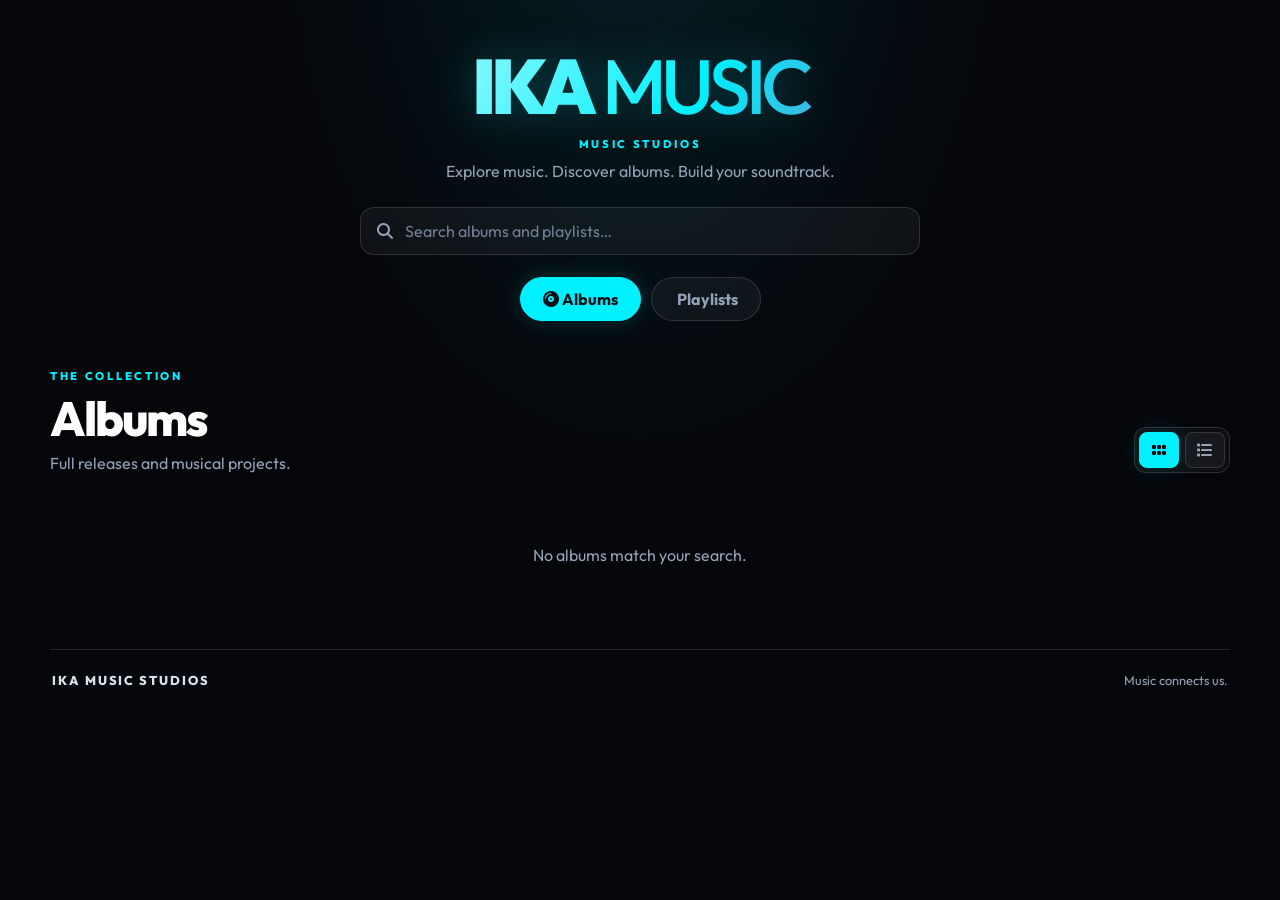
<file: ika_music_studios/index.html>
<!DOCTYPE html>
<html lang="en">
<head>
  <meta charset="UTF-8">
  <meta name="viewport" content="width=device-width, initial-scale=1.0">
  <title>IKA Music Studios — Music Library</title>
  <meta name="description" content="Discover albums and playlists from IKA Music Studios.">
  <meta name="application-name" content="IKA Music Studios">
  <meta name="theme-color" content="#05060a">
  <link rel="canonical" href="https://ikamusic.site/">
  <link href="https://fonts.googleapis.com/css2?family=Outfit:wght@300;400;500;600;700;800;900&display=swap" rel="stylesheet">
  <link rel="stylesheet" href="https://cdnjs.cloudflare.com/ajax/libs/font-awesome/6.4.0/css/all.min.css">
  <link rel="stylesheet" href="styles.css">
</head>
<body>
  <header class="site-header">
    <div class="brand-mark">IKA<span> MUSIC</span></div>
    <p class="eyebrow">MUSIC STUDIOS</p>
    <p class="intro">Explore music. Discover albums. Build your soundtrack.</p>
    <div class="header-tools">
      <label class="search-box"><i class="fa-solid fa-magnifying-glass"></i><input id="search" type="search" placeholder="Search albums and playlists…" autocomplete="off"></label>
    </div>
    <nav class="main-nav" aria-label="Music library sections">
      <button class="nav-tab active" data-target="albums-section"><i class="fa-solid fa-compact-disc"></i> Albums</button>
      <button class="nav-tab" data-target="playlists-section"><i class="fa-solid fa-list-music"></i> Playlists</button>
    </nav>
  </header>

  <main>
    <section class="library-section active" id="albums-section">
      <div class="section-heading">
        <div><p class="eyebrow">THE COLLECTION</p><h1>Albums</h1><p class="section-subtitle">Full releases and musical projects.</p></div>
        <div class="view-switch" role="group" aria-label="Album display">
          <button class="view-btn active" data-view="grid" data-kind="albums" aria-label="Albums as cards"><i class="fa-solid fa-grip"></i></button>
          <button class="view-btn" data-view="list" data-kind="albums" aria-label="Albums as list"><i class="fa-solid fa-list"></i></button>
        </div>
      </div>
      <div class="collection-grid" id="albums-grid"></div>
      <p class="empty-state" id="albums-empty" hidden>No albums match your search.</p>
    </section>

    <section class="library-section" id="playlists-section">
      <div class="section-heading">
        <div><p class="eyebrow">CURATED MUSIC</p><h1>Playlists</h1><p class="section-subtitle">Collections selected for every mood.</p></div>
        <div class="view-switch" role="group" aria-label="Playlist display">
          <button class="view-btn active" data-view="grid" data-kind="playlists" aria-label="Playlists as cards"><i class="fa-solid fa-grip"></i></button>
          <button class="view-btn" data-view="list" data-kind="playlists" aria-label="Playlists as list"><i class="fa-solid fa-list"></i></button>
        </div>
      </div>
      <div class="collection-grid" id="playlists-grid"></div>
      <p class="empty-state" id="playlists-empty" hidden>No playlists match your search.</p>
    </section>
  </main>

  <footer><span>IKA MUSIC STUDIOS</span><span>Music connects us.</span></footer>
  <script src="catalog.js"></script>
  <script src="app.js"></script>
</body>
</html>
</file>
<file: ika_music_studios/styles.css>
:root{--bg:#05060a;--panel:rgba(18,20,32,.92);--cyan:#00f0ff;--pink:#ff007f;--white:#fff;--muted:#94a3b8;--line:rgba(255,255,255,.13)}
*{box-sizing:border-box;margin:0;padding:0}
body{min-height:100vh;background:radial-gradient(ellipse at 50% -15%,rgba(0,240,255,.10),transparent 42%),var(--bg);color:var(--white);font-family:'Outfit',sans-serif;padding:28px 20px 36px}
.site-header,main,footer{width:min(1180px,100%);margin-inline:auto}
.site-header{text-align:center;padding:20px 0 30px}
.brand-mark{font-size:clamp(2.4rem,8vw,4.8rem);font-weight:900;letter-spacing:-.07em;line-height:1;background:linear-gradient(120deg,#fff 15%,var(--cyan) 55%,var(--pink));-webkit-background-clip:text;background-clip:text;color:transparent;filter:drop-shadow(0 0 22px rgba(0,240,255,.22))}
.brand-mark span{font-weight:500}
.eyebrow{font-size:.7rem;font-weight:800;letter-spacing:.24em;color:var(--cyan);margin-top:12px}
.intro{color:var(--muted);margin-top:10px;font-size:1rem}
.header-tools{display:flex;justify-content:center;margin:26px auto 22px}
.search-box{width:min(560px,100%);display:flex;align-items:center;gap:12px;padding:13px 16px;border:1px solid var(--line);border-radius:14px;background:rgba(255,255,255,.045);color:var(--muted)}
.search-box input{width:100%;background:none;border:0;outline:0;color:#fff;font:inherit}
.search-box input::placeholder{color:#718096}
.main-nav{display:flex;justify-content:center;gap:10px}
button{font:inherit;cursor:pointer}
.nav-tab,.view-btn{border:1px solid var(--line);background:rgba(255,255,255,.045);color:var(--muted);transition:.2s}
.nav-tab{padding:11px 22px;border-radius:999px;font-weight:700}
.nav-tab.active,.nav-tab:hover,.view-btn.active,.view-btn:hover{color:#061015;background:var(--cyan);border-color:var(--cyan);box-shadow:0 0 22px rgba(0,240,255,.16)}
.library-section{display:none;padding:18px 0 34px}
.library-section.active{display:block}
.section-heading{display:flex;justify-content:space-between;align-items:end;gap:20px;margin-bottom:22px}
.section-heading h1{font-size:clamp(2rem,5vw,3rem);font-weight:800;letter-spacing:-.04em}
.section-subtitle{color:var(--muted);margin-top:5px}
.section-heading .eyebrow{margin:0 0 5px}
.view-switch{display:flex;gap:6px;padding:4px;border:1px solid var(--line);border-radius:12px;background:rgba(255,255,255,.035)}
.view-btn{width:40px;height:36px;border-radius:8px}
.collection-grid{display:grid;grid-template-columns:repeat(auto-fill,minmax(220px,1fr));gap:17px}
.collection-card{min-width:0;overflow:hidden;border:1px solid var(--line);border-radius:17px;background:var(--panel);transition:transform .2s,border-color .2s}
.collection-card:hover{transform:translateY(-3px);border-color:rgba(0,240,255,.55)}
.cover{width:100%;aspect-ratio:1/1;object-fit:cover;display:block;background:linear-gradient(135deg,#101827,#162e3b)}
.card-body{padding:15px}
.card-type{font-size:.66rem;letter-spacing:.16em;text-transform:uppercase;color:var(--cyan);font-weight:800}
.card-title{font-size:1.1rem;font-weight:700;margin:7px 0 4px;overflow-wrap:anywhere}
.card-description{font-size:.86rem;line-height:1.45;color:var(--muted);min-height:2.5em}
.card-actions{display:flex;gap:8px;margin-top:14px}
.open-link{display:inline-flex;align-items:center;justify-content:center;gap:8px;text-decoration:none;border-radius:10px;padding:10px 13px;background:var(--cyan);color:#061015;font-size:.86rem;font-weight:800}
.open-link:hover{filter:brightness(1.08)}
.collection-grid.list-mode{display:flex;flex-direction:column;gap:10px}
.list-mode .collection-card{display:grid;grid-template-columns:104px 1fr;align-items:center}
.list-mode .cover{width:104px;height:104px;aspect-ratio:1/1}
.list-mode .card-body{display:grid;grid-template-columns:minmax(0,1fr) auto;align-items:center;gap:4px 16px;padding:12px 16px}
.list-mode .card-type,.list-mode .card-title,.list-mode .card-description{grid-column:1}
.list-mode .card-title{margin:0}
.list-mode .card-description{min-height:0}
.list-mode .card-actions{grid-column:2;grid-row:1/4;margin:0}
.empty-state{text-align:center;padding:50px 12px;color:var(--muted)}
footer{display:flex;justify-content:space-between;gap:16px;border-top:1px solid var(--line);padding:22px 2px;color:var(--muted);font-size:.8rem}
footer span:first-child{font-weight:800;letter-spacing:.15em;color:#d7e2ec}
@media(max-width:620px){body{padding:18px 13px 28px}.section-heading{align-items:center}.section-subtitle{font-size:.86rem}.collection-grid{grid-template-columns:repeat(2,minmax(0,1fr));gap:10px}.card-body{padding:11px}.card-title{font-size:.98rem}.card-description{font-size:.78rem}.card-actions{margin-top:10px}.open-link{padding:9px 10px;font-size:.78rem}.list-mode .collection-card{grid-template-columns:78px 1fr}.list-mode .cover{width:78px;height:78px}.list-mode .card-body{grid-template-columns:1fr;gap:3px}.list-mode .card-actions{grid-column:1;grid-row:auto;margin-top:8px}footer{font-size:.72rem}}
</file>
